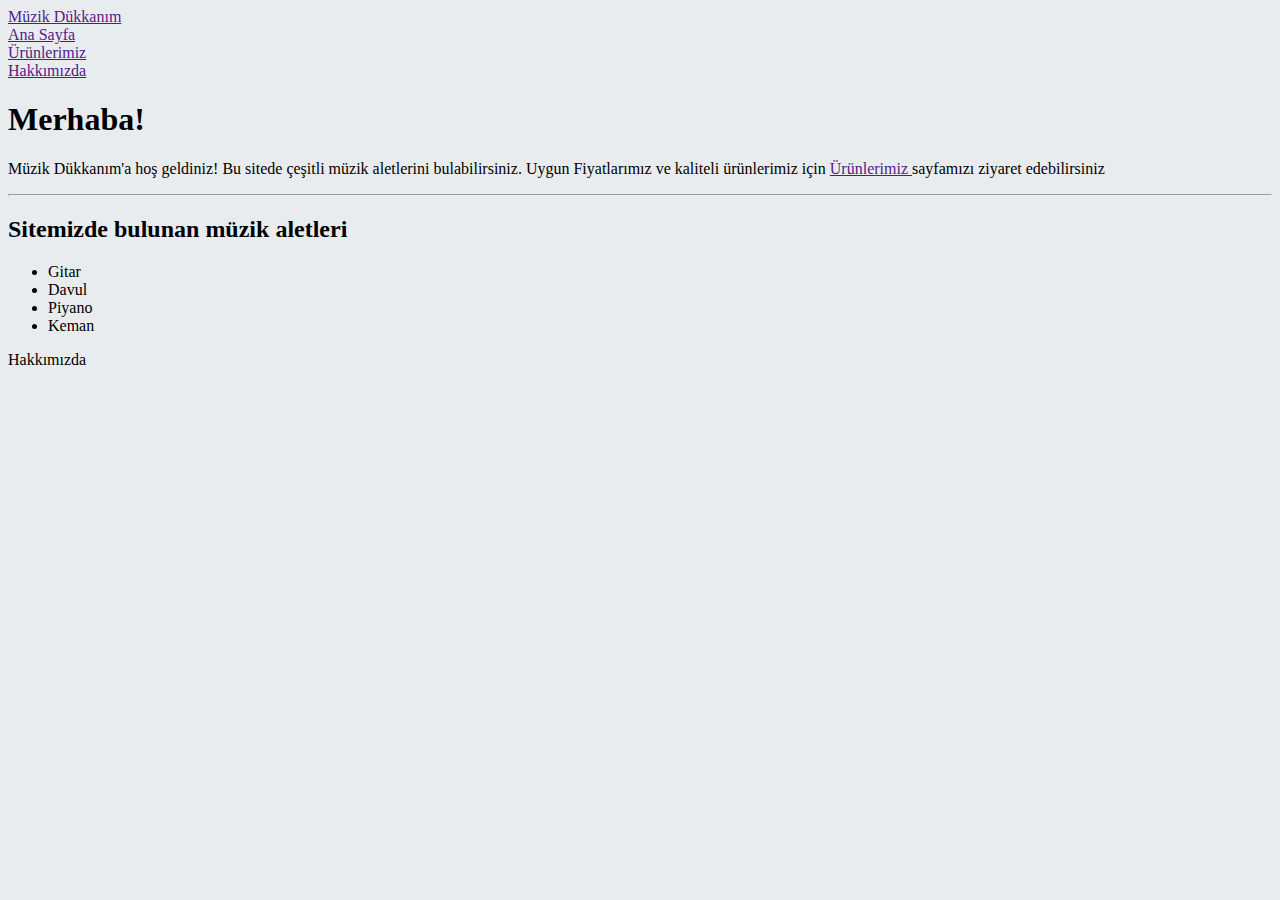
<file: index.html>
<!doctype html>
<html lang="en">
  <head>
    <!-- Required meta tags -->
    <meta charset="utf-8">
    <meta name="viewport" content="width=device-width, initial-scale=1, shrink-to-fit=no">

    <!-- Bootstrap CSS -->
    <link rel="stylesheet" href="https://cdn.jsdelivr.net/npm/bootstrap@4.5.3/dist/css/bootstrap.min.css" integrity="sha384-TX8t27EcRE3e/ihU7zmQxVncDAy5uIKz4rEkgIXeMed4M0jlfIDPvg6uqKI2xXr2" crossorigin="anonymous">
    <link rel="stylesheet" href="index.css">
    <title>Hello, world!</title>
  </head>
  <body>
    <header class="navbar-nav bg-secondary">

        <div class="m-1">
            <div class="row">
                <div class="col-xs-6 text-danger mt-2 ml-4 mr-2">
                    <a class="text-danger " href="">Müzik Dükkanım</a>
                </div>
                <div  class="col-xs-6 text-white m-2">
                    <a class="text-light" href="">Ana Sayfa</a>
                </div>
                <div class="col-xs-6 text-light m-2">
                    <a class="text-light" href="">Ürünlerimiz</a>
                </div>
                <div class="col-xs-6 text-light m-2">
                    <a class="text-light" href=""> Hakkımızda</a>
                </div>
            </div>
        </div>
    </header>
    <div class="jumbotron">
        <h1 class="d-flex justify-content-center text-danger"> Merhaba!</h1>
        <p class="d-flex justify-content-center"> Müzik Dükkanım'a hoş geldiniz!
            Bu sitede çeşitli müzik aletlerini bulabilirsiniz. Uygun Fiyatlarımız ve kaliteli ürünlerimiz için  
            <a class="d-flex justify-content-center" href=""> Ürünlerimiz </a> 
            sayfamızı ziyaret edebilirsiniz
        </p>
        <hr>
    <div class="d-flex justify-content-center text-warning">
        <h2>Sitemizde bulunan müzik aletleri</h2>
    </div>
    <div class="d-flex justify-content-center">    
        <ul>
            <li>Gitar</li>
            <li>Davul</li>
            <li>Piyano</li>
            <li>Keman</li>
        </ul>
    </div>
    <div class="container" >
    <div class="row justify-content-md-center" >
    <div class="  d-flex justify-content-center btn btn-primary btn-lg col-2">Hakkımızda
    </div>
    </div>
    </div> 
    </div>
    
    

    <!-- Optional JavaScript; choose one of the two! -->

    <!-- Option 1: jQuery and Bootstrap Bundle (includes Popper) -->
    <script src="https://code.jquery.com/jquery-3.5.1.slim.min.js" integrity="sha384-DfXdz2htPH0lsSSs5nCTpuj/zy4C+OGpamoFVy38MVBnE+IbbVYUew+OrCXaRkfj" crossorigin="anonymous"></script>
    <script src="https://cdn.jsdelivr.net/npm/bootstrap@4.5.3/dist/js/bootstrap.bundle.min.js" integrity="sha384-ho+j7jyWK8fNQe+A12Hb8AhRq26LrZ/JpcUGGOn+Y7RsweNrtN/tE3MoK7ZeZDyx" crossorigin="anonymous"></script>

    <!-- Option 2: jQuery, Popper.js, and Bootstrap JS
    <script src="https://code.jquery.com/jquery-3.5.1.slim.min.js" integrity="sha384-DfXdz2htPH0lsSSs5nCTpuj/zy4C+OGpamoFVy38MVBnE+IbbVYUew+OrCXaRkfj" crossorigin="anonymous"></script>
    <script src="https://cdn.jsdelivr.net/npm/popper.js@1.16.1/dist/umd/popper.min.js" integrity="sha384-9/reFTGAW83EW2RDu2S0VKaIzap3H66lZH81PoYlFhbGU+6BZp6G7niu735Sk7lN" crossorigin="anonymous"></script>
    <script src="https://cdn.jsdelivr.net/npm/bootstrap@4.5.3/dist/js/bootstrap.min.js" integrity="sha384-w1Q4orYjBQndcko6MimVbzY0tgp4pWB4lZ7lr30WKz0vr/aWKhXdBNmNb5D92v7s" crossorigin="anonymous"></script>
    -->
  </body>
</html>
</file>
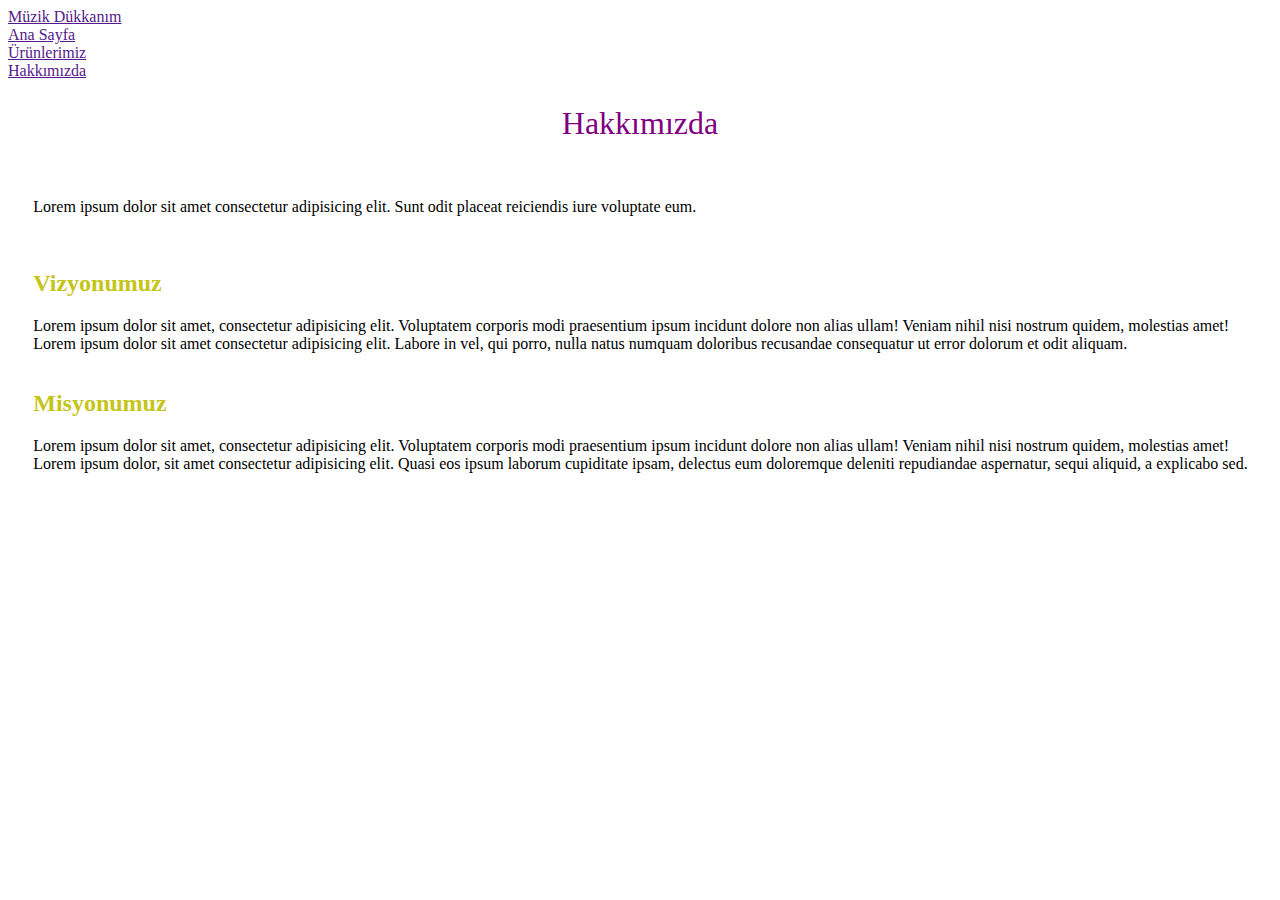
<file: hakkimizda.html>
<!doctype html>
<html lang="en">
  <head>
    <!-- Required meta tags -->
    <meta charset="utf-8">
    <meta name="viewport" content="width=device-width, initial-scale=1, shrink-to-fit=no">

    <!-- Bootstrap CSS -->
    <link rel="stylesheet" href="https://cdn.jsdelivr.net/npm/bootstrap@4.5.3/dist/css/bootstrap.min.css" integrity="sha384-TX8t27EcRE3e/ihU7zmQxVncDAy5uIKz4rEkgIXeMed4M0jlfIDPvg6uqKI2xXr2" crossorigin="anonymous">

    <link rel="stylesheet" href="hakkimizda.css">
    <title>Hello, world!</title>
  </head>
  <body>
    <header class="navbar-nav bg-secondary">

      <div class="m-1">
          <div class="row">
              <div class="col-xs-6 text-danger mt-2 ml-4 mr-2">
                  <a class="text-danger " href="">Müzik Dükkanım</a>
              </div>
              <div  class="col-xs-6 text-white m-2">
                  <a class="text-light" href="">Ana Sayfa</a>
              </div>
              <div class="col-xs-6 text-light m-2">
                  <a class="text-light" href="">Ürünlerimiz</a>
              </div>
              <div class="col-xs-6 text-light m-2">
                  <a class="text-light" href=""> Hakkımızda</a>
              </div>
          </div>
      </div>
  </header>

  <article>

    <h1 style="text-align: center; font-weight: lighter;"> Hakkımızda</h1>
    <br>
    <div>
    <p>Lorem ipsum dolor sit amet consectetur adipisicing elit. Sunt odit placeat reiciendis iure voluptate eum.</p>
  </div>
  <br>
  <div class="a" >
  <h2>Vizyonumuz</h2>
  Lorem ipsum dolor sit amet, consectetur adipisicing elit. Voluptatem corporis modi praesentium ipsum incidunt dolore non alias ullam! Veniam nihil nisi nostrum quidem, molestias amet! Lorem ipsum dolor sit amet consectetur adipisicing elit. Labore in vel, qui porro, nulla natus numquam doloribus recusandae consequatur ut error dolorum et odit aliquam.
  </div>
  <br>
  <div class="a" >
    <h2>Misyonumuz</h2>
    Lorem ipsum dolor sit amet, consectetur adipisicing elit. Voluptatem corporis modi praesentium ipsum incidunt dolore non alias ullam! Veniam nihil nisi nostrum quidem, molestias amet! Lorem ipsum dolor, sit amet consectetur adipisicing elit. Quasi eos ipsum laborum cupiditate ipsam, delectus eum doloremque deleniti repudiandae aspernatur, sequi aliquid, a explicabo sed.
    </div>
    

  </article>
  

    <!-- Optional JavaScript; choose one of the two! -->

    <!-- Option 1: jQuery and Bootstrap Bundle (includes Popper) -->
    <script src="https://code.jquery.com/jquery-3.5.1.slim.min.js" integrity="sha384-DfXdz2htPH0lsSSs5nCTpuj/zy4C+OGpamoFVy38MVBnE+IbbVYUew+OrCXaRkfj" crossorigin="anonymous"></script>
    <script src="https://cdn.jsdelivr.net/npm/bootstrap@4.5.3/dist/js/bootstrap.bundle.min.js" integrity="sha384-ho+j7jyWK8fNQe+A12Hb8AhRq26LrZ/JpcUGGOn+Y7RsweNrtN/tE3MoK7ZeZDyx" crossorigin="anonymous"></script>

    <!-- Option 2: jQuery, Popper.js, and Bootstrap JS
    <script src="https://code.jquery.com/jquery-3.5.1.slim.min.js" integrity="sha384-DfXdz2htPH0lsSSs5nCTpuj/zy4C+OGpamoFVy38MVBnE+IbbVYUew+OrCXaRkfj" crossorigin="anonymous"></script>
    <script src="https://cdn.jsdelivr.net/npm/popper.js@1.16.1/dist/umd/popper.min.js" integrity="sha384-9/reFTGAW83EW2RDu2S0VKaIzap3H66lZH81PoYlFhbGU+6BZp6G7niu735Sk7lN" crossorigin="anonymous"></script>
    <script src="https://cdn.jsdelivr.net/npm/bootstrap@4.5.3/dist/js/bootstrap.min.js" integrity="sha384-w1Q4orYjBQndcko6MimVbzY0tgp4pWB4lZ7lr30WKz0vr/aWKhXdBNmNb5D92v7s" crossorigin="anonymous"></script>
    -->
  </body>
</html>
</file>
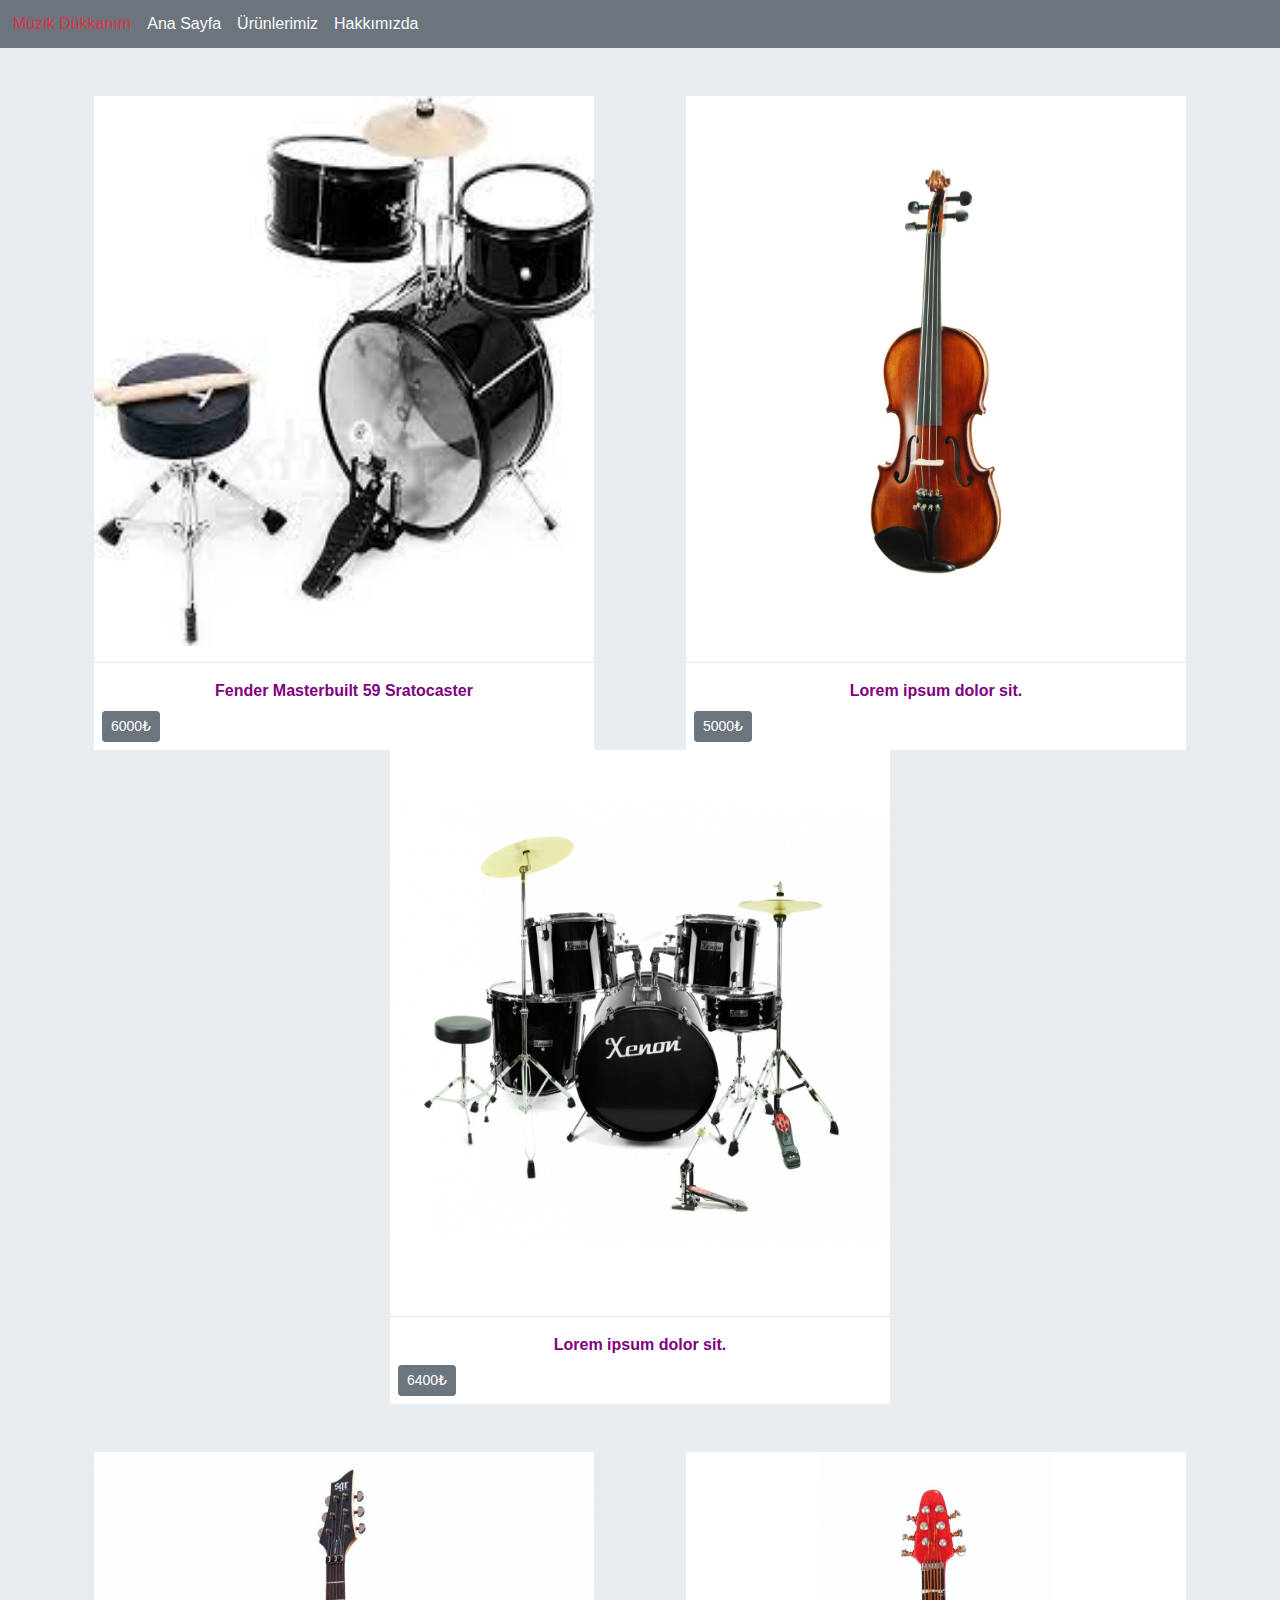
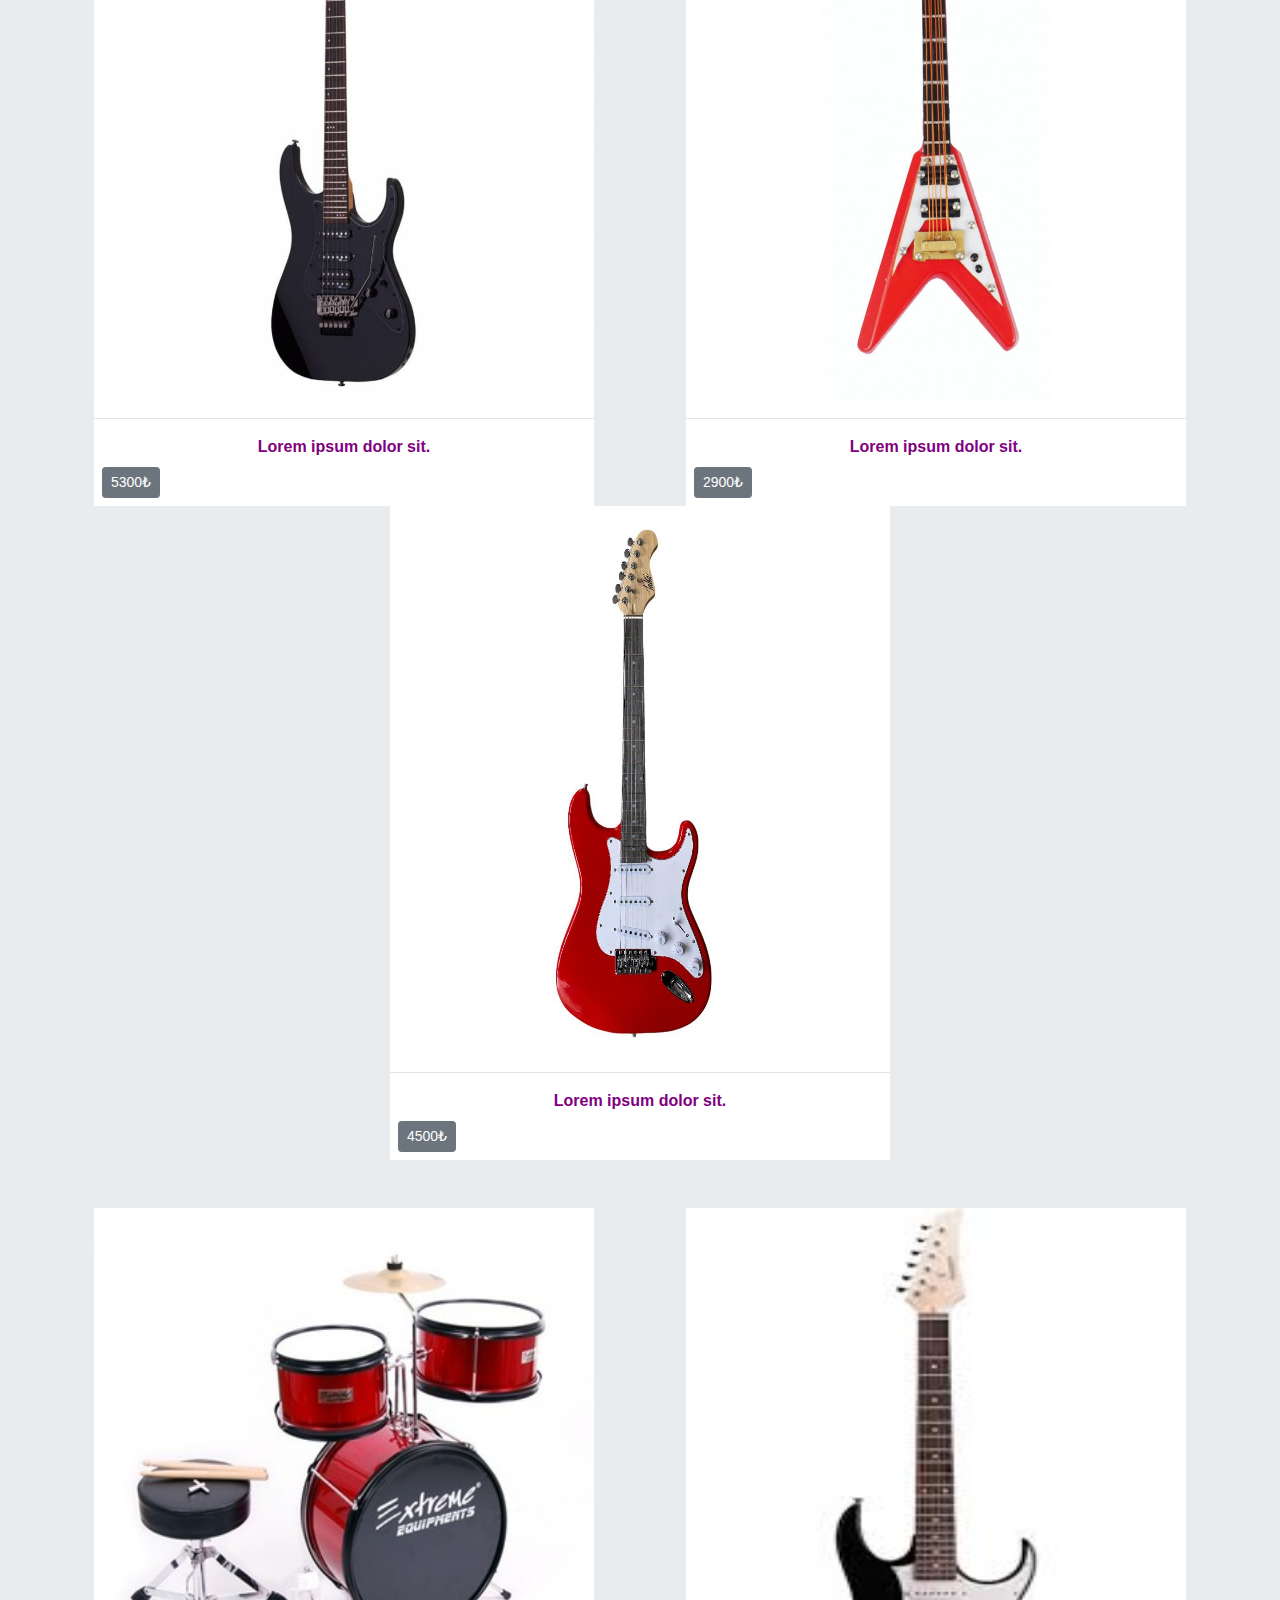
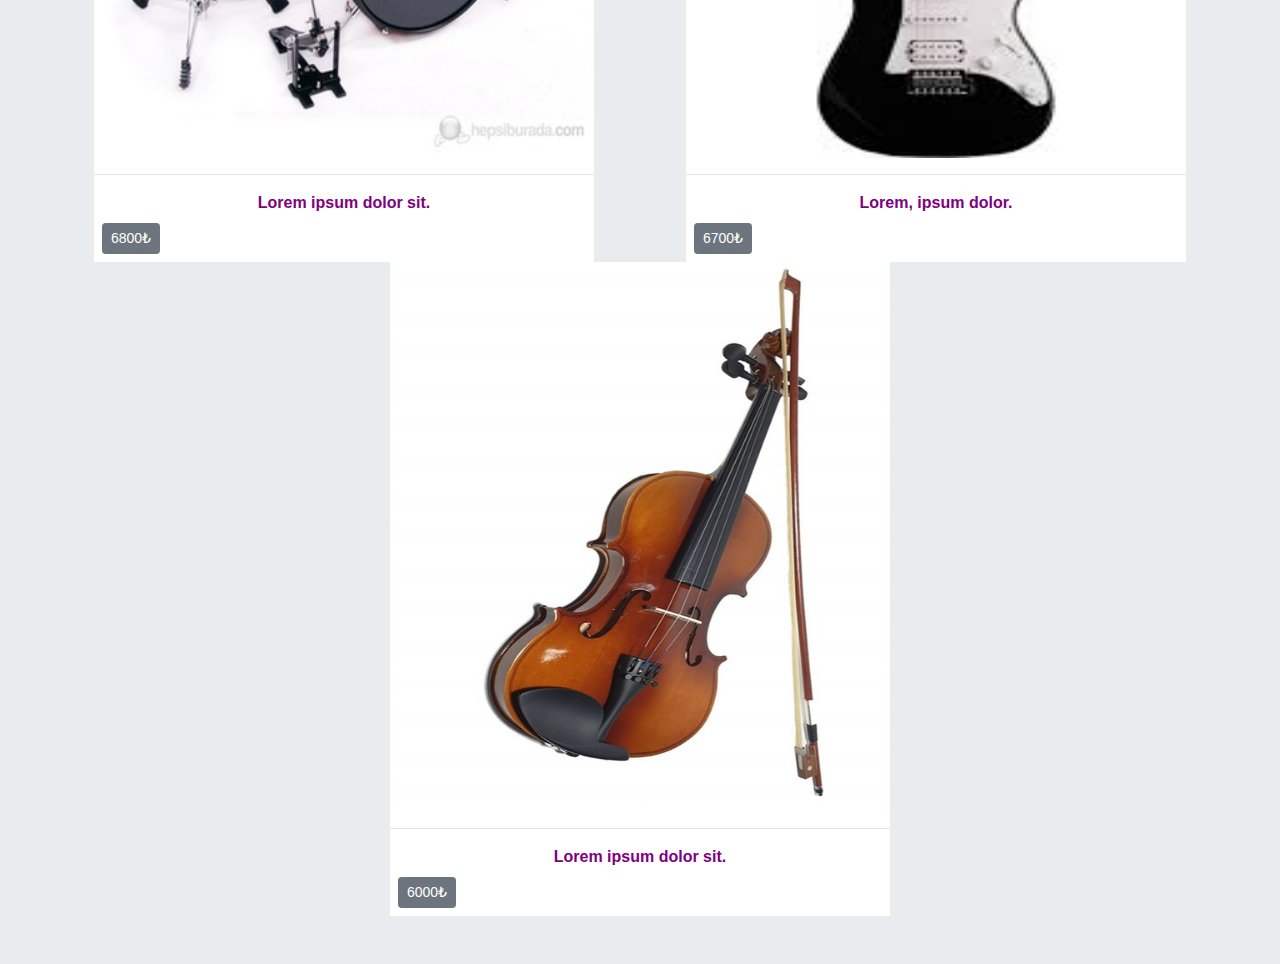
<file: ürünlerimiz.html>
<!doctype html>
<html lang="en">
  <head>
    <!-- Required meta tags -->
    <meta charset="utf-8">
    <meta name="viewport" content="width=device-width, initial-scale=1, shrink-to-fit=no">

    <!-- Bootstrap CSS -->
    <link rel="stylesheet" href="https://cdn.jsdelivr.net/npm/bootstrap@4.0.0/dist/css/bootstrap.min.css" integrity="sha384-Gn5384xqQ1aoWXA+058RXPxPg6fy4IWvTNh0E263XmFcJlSAwiGgFAW/dAiS6JXm" crossorigin="anonymous">
    <link rel="stylesheet" href="ürünlerimiz.css">
    <title>Hello, world!</title>
  </head>
  <body>
    <header class="navbar-nav bg-secondary mb-5">

        <div class="m-1">
            <div class="row">
                <div class="col-xs-6 text-danger mt-2 ml-4 mr-2">
                    <a class="text-danger " href="">Müzik Dükkanım</a>
                </div>
                <div  class="col-xs-6 text-white m-2">
                    <a class="text-light" href="">Ana Sayfa</a>
                </div>
                <div class="col-xs-6 text-light m-2">
                    <a class="text-light" href="">Ürünlerimiz</a>
                </div>
                <div class="col-xs-6 text-light m-2">
                    <a class="text-light" href=""> Hakkımızda</a>
                </div>
            </div>
        </div>
    </header>

    <section class="row d-flex justify-content-center m-5">
        <div class="m-auto" >
            <div class="column bg-white">
                <img class="" src="bateri2.jpg" alt="" >
                <hr>
                <div class="font-weight-bold text-center bg-white" >Fender Masterbuilt 59 Sratocaster</div>
                <div> <button class="btn btn-secondary btn-sm m-2" type="submit">6000₺</button>  </div>
            </div>
        </div>
        <div class="m-auto" >
            <div class="column bg-white">
                <img class="" src="keman.jpg" alt="" >
                <hr>
                <div class="font-weight-bold text-center bg-white" >Lorem ipsum dolor sit.</div>
                <div> <button class="btn btn-secondary btn-sm m-2" type="submit">5000₺</button>  </div>
            </div>
        </div>
    <div class="m-auto" >
        <div class="column bg-white">
            <img class="" src="bateri.jpg" alt="" >
            <hr>
            <div class="font-weight-bold text-center bg-white" >Lorem ipsum dolor sit.</div>
            <div> <button class="btn btn-secondary btn-sm m-2" type="submit">6400₺</button>  </div>
        </div>
    </div>
    </section>
    
    <section class="row d-flex justify-content-center m-5 ">
        <div class="m-auto" >
            <div class="column bg-white">
                <img class="" src="elektrogitar2.jpg" alt="" >
                <hr>
                <div class="font-weight-bold text-center bg-white" >Lorem ipsum dolor sit.</div>
                <div> <button class="btn btn-secondary btn-sm m-2" type="submit">5300₺</button>  </div>
            </div>
        </div>
        <div class="m-auto" >
            <div class="column bg-white">
                <img class="" src="elektro3.jpg" alt="" >
                <hr>
                <div class="font-weight-bold text-center bg-white" >Lorem ipsum dolor sit.</div>
                <div> <button class="btn btn-secondary btn-sm m-2" type="submit">2900₺</button>  </div>
            </div>
        </div>
    <div class="m-auto" >
        <div class="column bg-white">
            <img class="" src="elektrogitar.jpg" alt="" >
            <hr>
            <div class="font-weight-bold text-center bg-white" >Lorem ipsum dolor sit.</div>
            <div> <button class="btn btn-secondary btn-sm m-2" type="submit">4500₺</button>  </div>
        </div>
    </div>
    </section>

    <section class="row d-flex justify-content-center m-5">
        <div class="m-auto" >
            <div class="column bg-white">
                <img class="" src="davul2.jpg" alt="" >
                <hr>
                <div class="font-weight-bold text-center bg-white" >Lorem ipsum dolor sit.</div>
                <div> <button class="btn btn-secondary btn-sm m-2" type="submit">6800₺</button>  </div>
            </div>
        </div>
        <div class="m-auto" >
            <div class="column bg-white">
                <img class="" src="elektro4.jpg" alt="" >
                <hr>
                <div class="font-weight-bold text-center bg-white" >Lorem, ipsum dolor.</div>
                <div> <button class="btn btn-secondary btn-sm m-2" type="submit">6700₺</button>  </div>
            </div>
        </div>
    <div class="m-auto" >
        <div class="column bg-white">
            <img class="" src="keman2.jpg" alt="" >
            <hr>
            <div class="font-weight-bold text-center bg-white" >Lorem ipsum dolor sit.</div>
            <div> <button class="btn btn-secondary btn-sm m-2" type="submit">6000₺</button>  </div>
        </div>
    </div>
    </section>

    <!-- Optional JavaScript -->
    <!-- jQuery first, then Popper.js, then Bootstrap JS -->
    <script src="https://code.jquery.com/jquery-3.2.1.slim.min.js" integrity="sha384-KJ3o2DKtIkvYIK3UENzmM7KCkRr/rE9/Qpg6aAZGJwFDMVNA/GpGFF93hXpG5KkN" crossorigin="anonymous"></script>
    <script src="https://cdn.jsdelivr.net/npm/popper.js@1.12.9/dist/umd/popper.min.js" integrity="sha384-ApNbgh9B+Y1QKtv3Rn7W3mgPxhU9K/ScQsAP7hUibX39j7fakFPskvXusvfa0b4Q" crossorigin="anonymous"></script>
    <script src="https://cdn.jsdelivr.net/npm/bootstrap@4.0.0/dist/js/bootstrap.min.js" integrity="sha384-JZR6Spejh4U02d8jOt6vLEHfe/JQGiRRSQQxSfFWpi1MquVdAyjUar5+76PVCmYl" crossorigin="anonymous"></script>
  </body>
</html>
</file>
<file: index.css>
body {
    background-color: #e9ecef;
}
</file>
<file: hakkimizda.css>
h1 {
    margin-top: 2%;
    color: purple;
}

p {
    margin-left: 2%;
    display: flex;
    justify-content: left;
    align-items: center;
}

h2 {
    color: rgb(197, 197, 25);
}

.a {
    margin-left: 2%;
}
</file>
<file: ürünlerimiz.css>
img {
    height: 550px;
    width: 500px;
}
body {
    background-color: #E9ECEF ;
    color: purple;
}
</file>
